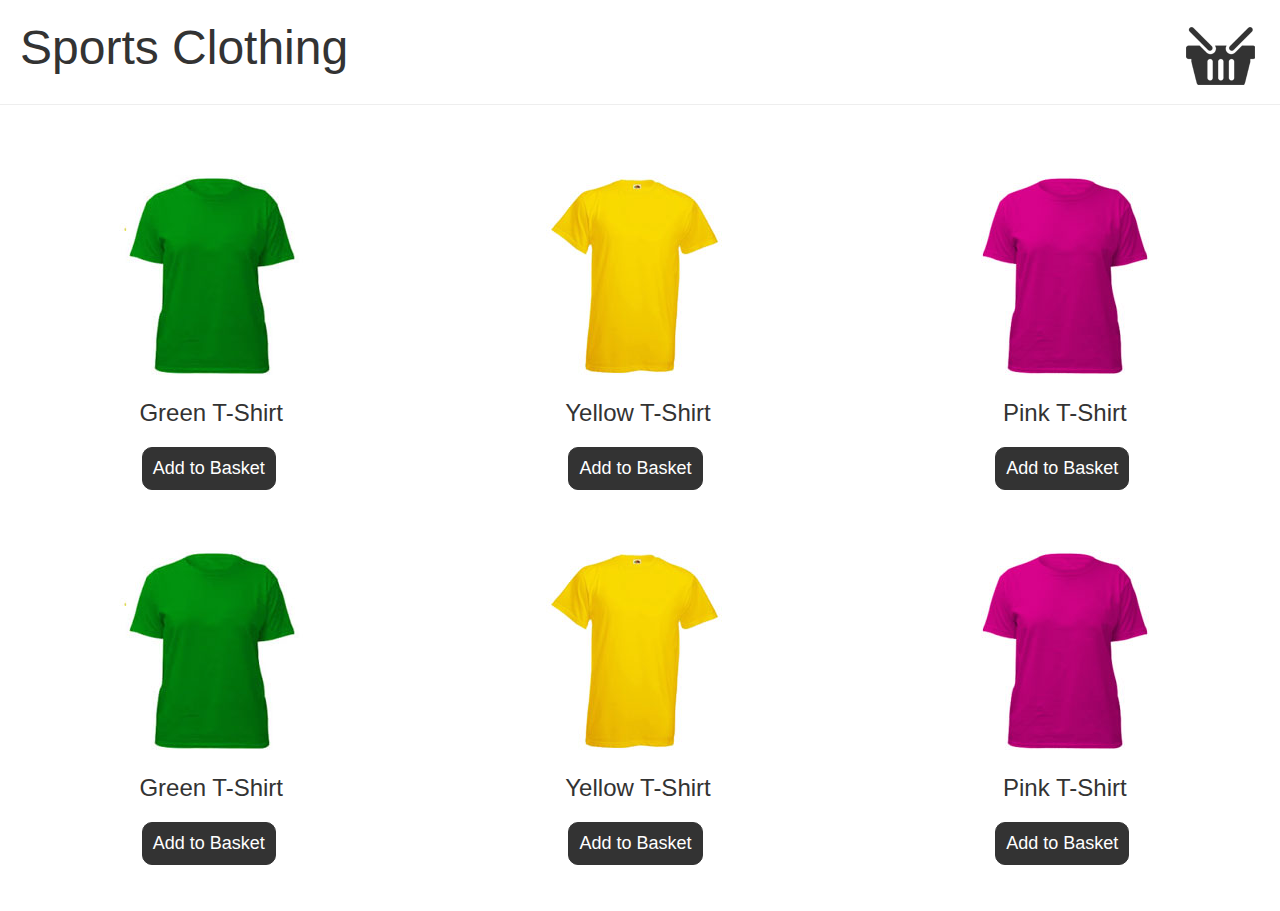
<file: index.html>
<!DOCTYPE html>
<head>
  <title>Basket Example</title>
  <link href="style.css" rel="stylesheet" type="text/css">
  <script src="https://code.jquery.com/jquery-1.12.3.min.js" integrity="sha256-aaODHAgvwQW1bFOGXMeX+pC4PZIPsvn2h1sArYOhgXQ=" crossorigin="anonymous"></script>
</head>
<body class="basket">
  <header>
    <h1>Sports Clothing</h1>
    <div class="basket-icon"><img src="img/basket.png"></div>
  </header>
  <ul class="products">
    <li>
      <img src="img/t-1.jpg">
      <h2>Green T-Shirt</h2>
      <button>Add to Basket</button>
    </li>
    <li>
      <img src="img/t-2.jpg">
      <h2>Yellow T-Shirt</h2>
      <button>Add to Basket</button>
    </li>
    <li>
      <img src="img/t-3.jpg">
      <h2>Pink T-Shirt</h2>
      <button>Add to Basket</button>
    </li>
    <li>
      <img src="img/t-1.jpg">
      <h2>Green T-Shirt</h2>
      <button>Add to Basket</button>
    </li>
    <li>
      <img src="img/t-2.jpg">
      <h2>Yellow T-Shirt</h2>
      <button>Add to Basket</button>
    </li>
    <li>
      <img src="img/t-3.jpg">
      <h2>Pink T-Shirt</h2>
      <button>Add to Basket</button>
    </li>
  </ul>
  <script>
    
  </script>
</body>
</file>
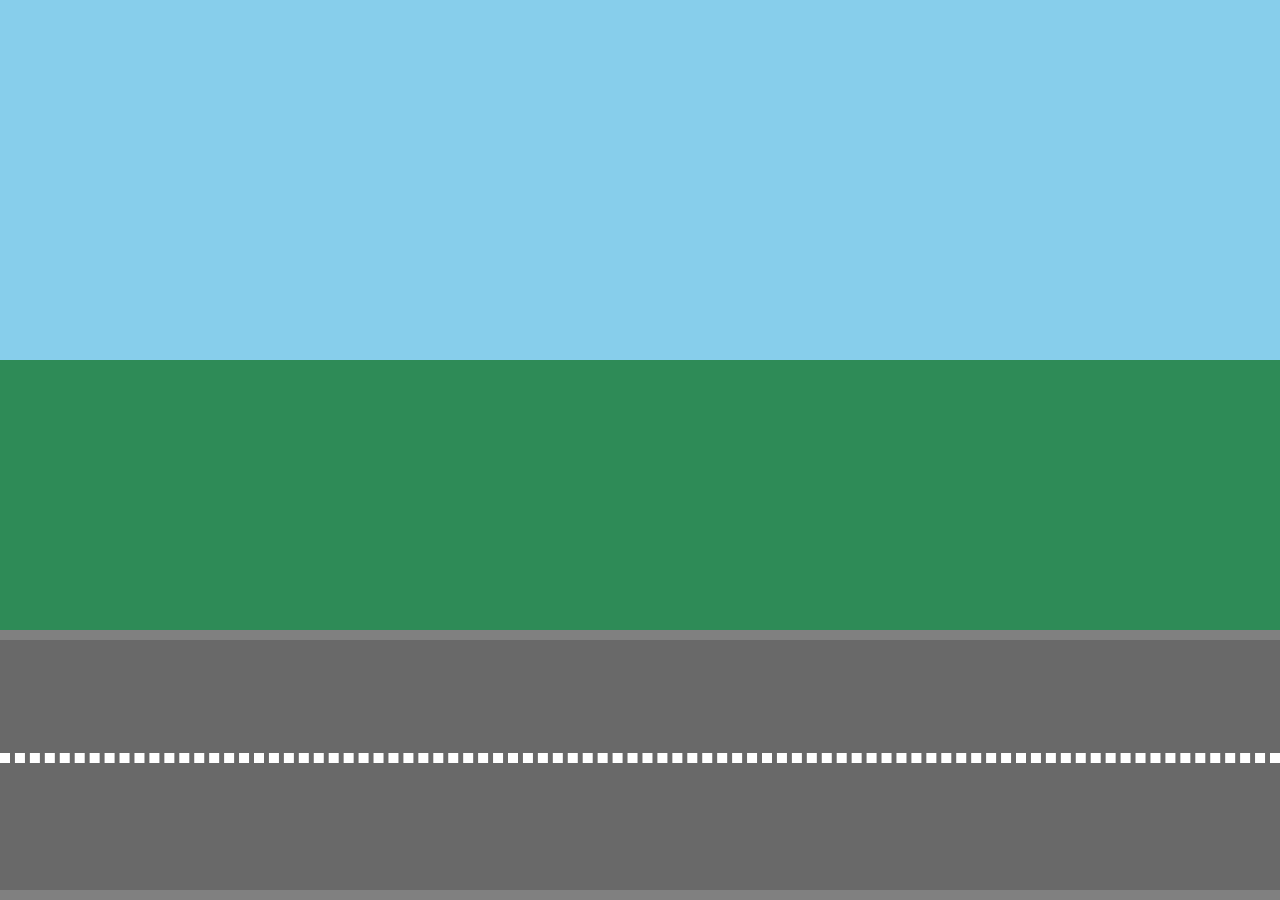
<file: mario-examples/index.html>
<!DOCTYPE html>
<head>
  <title>Mario Kart Animations</title>
  <link href="style.css" rel="stylesheet" type="text/css">
</head>
<body>
  <div class="sky"></div>
  <div class="grass"></div>
  <div class="road">
    <div class="lines"></div>
  </div>
</body>
</file>
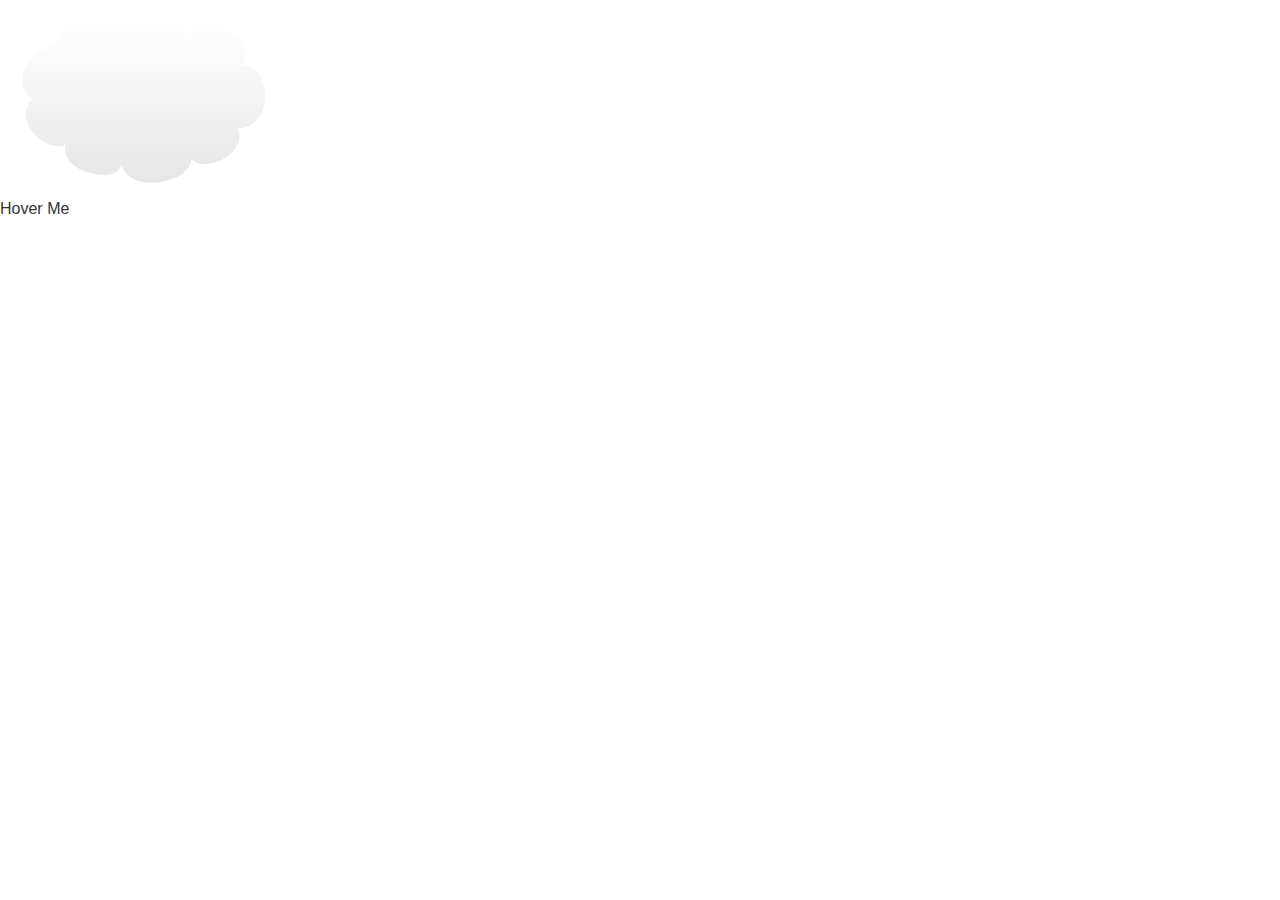
<file: index_#1_#2_#3.html>
<!DOCTYPE html>
<html lang="en">
<head>
    <meta charset="UTF-8">
    <meta name="viewport" content="width=device-width, initial-scale=1.0">
    <link rel="stylesheet" href="./style.css ">
    <title>Document</title>
</head>
<body>
    <div class="wrapper">
        <img src="./mario-examples/img/cloud.png" alt="cloud image">
        <div class="circle">Hover Me</div>
    </div>
</body>
</html>
</file>
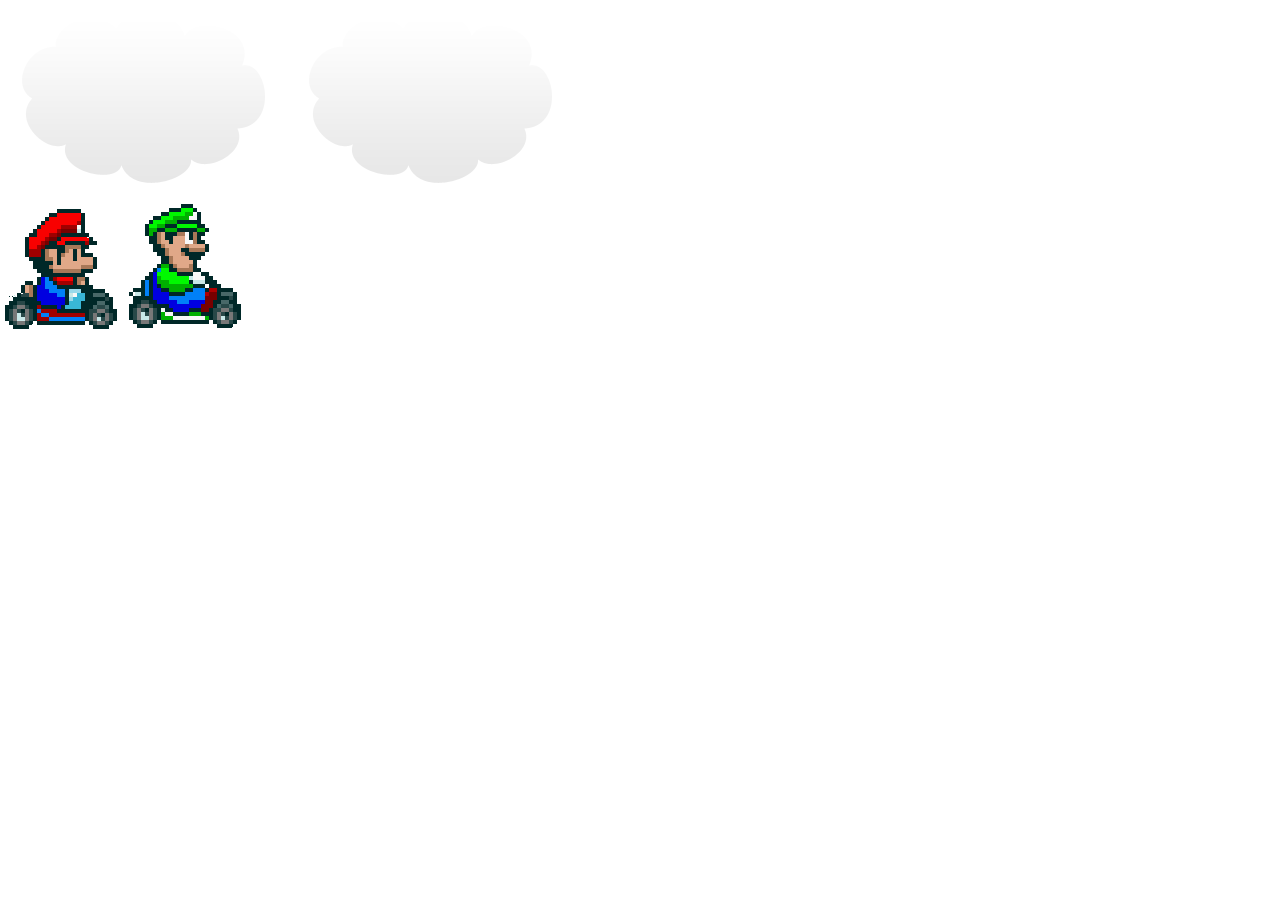
<file: index_#4_#5_#6_#7_#8_#9_#10.html>
<!DOCTYPE html>
<html lang="en">
<head>
    <meta charset="UTF-8">
    <meta name="viewport" content="width=device-width, initial-scale=1.0">
    <link rel="stylesheet" href="./style.css ">
    <title>Document</title>
</head>
<body>
    <div class="sky">
        <img class="cloud" src="./mario-examples/img/cloud.png" alt="cloud">
        <img class="cloud" src="./mario-examples/img/cloud.png" alt="cloud">
    </div>
    <div class="grass"></div>
    <div class="road">
        <div class="lines"></div>
        <img class="mario" src="./mario-examples/img/mario.png" alt="mario">
        <img class="luigi" src="./mario-examples/img/luigi.png" alt="mario">
    </div>
</body>
</html>
</file>
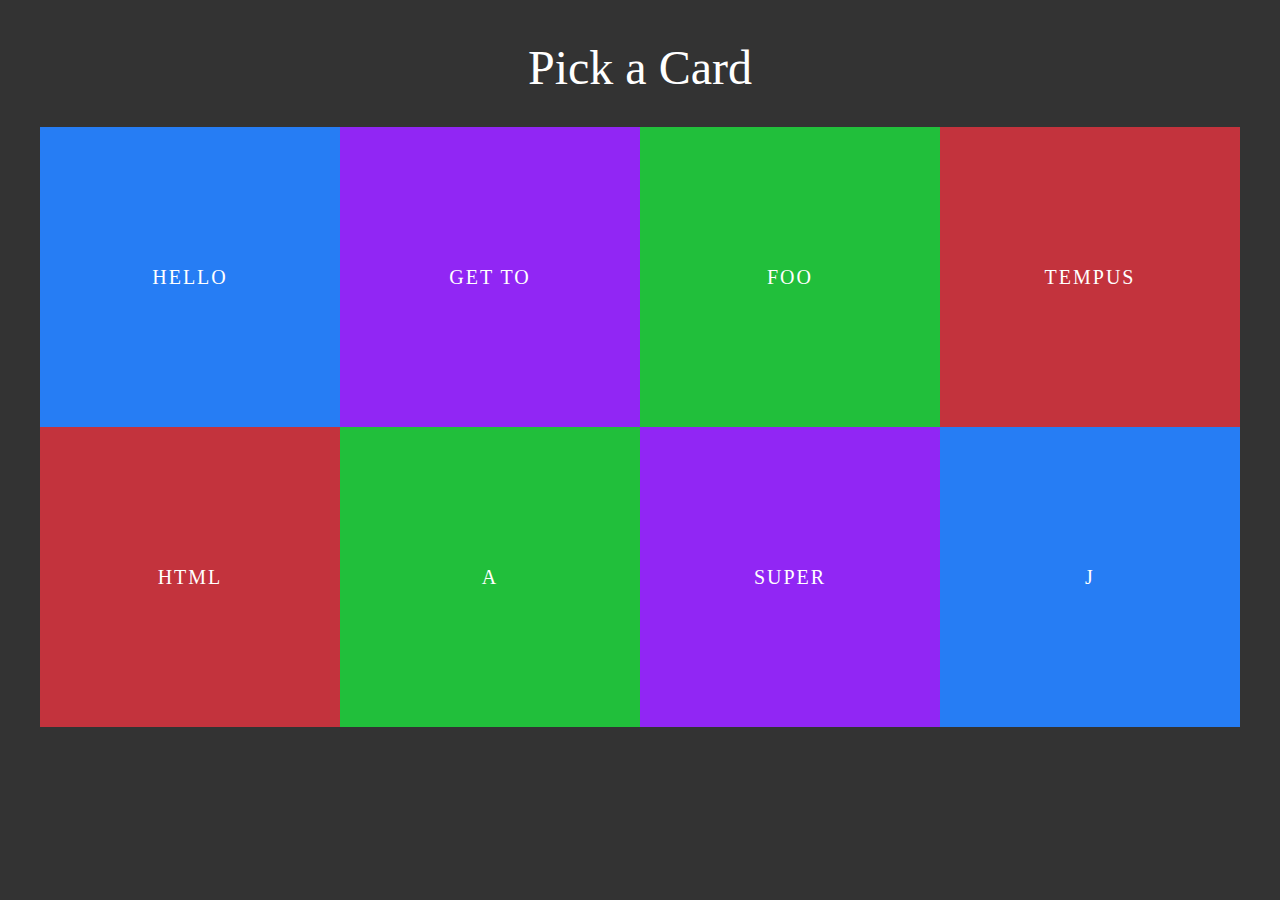
<file: rotate-examples/panels.html>
<!DOCTYPE html>
<head>
  <title>Basket Example</title>
  <link href="style.css" rel="stylesheet" type="text/css">
</head>
<body>
  <div class="wrapper">
    <h1>Pick a Card</h1>
    <ul class="panels">
      <li>
        <div class="front" style="background: #267df4">Hello</div>
        <div class="back" style="background: #4c8fea">World</div>
      </li>
      <li>
        <div class="front" style="background: #9126f4">Get to</div>
        <div class="back" style="background: #a144f7">The chopper</div>
      </li>
      <li>
        <div class="front" style="background: #21bf3b">foo</div>
        <div class="back" style="background: #4dd763">bar</div>
      </li>
      <li>
        <div class="front" style="background: #c3333d">tempus</div>
        <div class="back" style="background: #e74853">fugit</div>
      </li>
      <li>
        <div class="front" style="background: #c3333d">html</div>
        <div class="back" style="background: #e74853">rocks</div>
      </li>
      <li>
        <div class="front" style="background: #21bf3b">A</div>
        <div class="back" style="background: #4dd763">B</div>
      </li>
      <li>
        <div class="front" style="background: #9126f4">Super</div>
        <div class="back" style="background: #a144f7">Mariokart</div>
      </li>
      <li>
        <div class="front" style="background: #267df4">j</div>
        <div class="back" style="background: #4c8fea">Query</div>
      </li>
    </ul>
  </div>
</body>
</file>
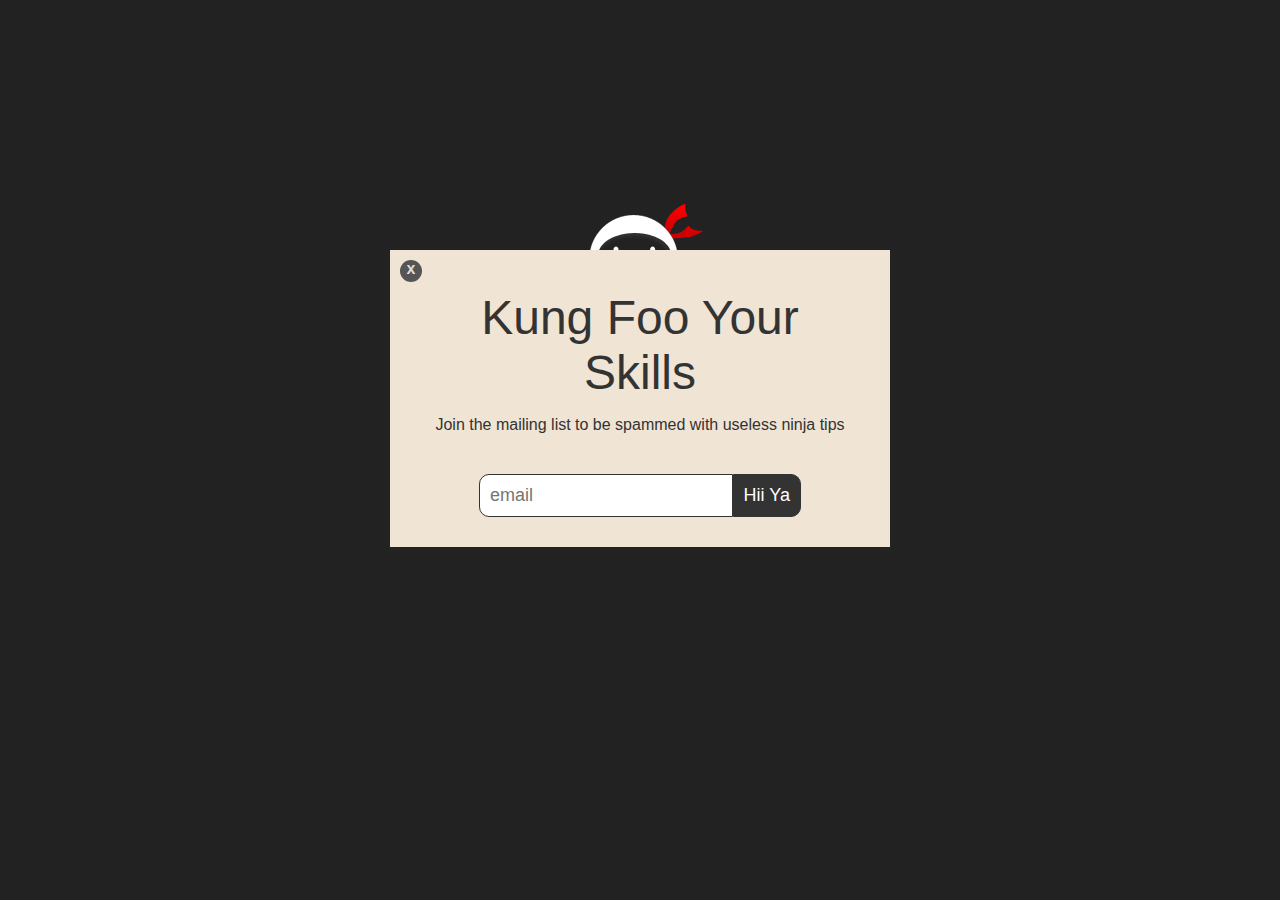
<file: web-examples/pop-up.html>
<!DOCTYPE html>
<head>
  <title>Pop-up Example</title>
  <link href="style.css" rel="stylesheet" type="text/css">
</head>
<body class="pop-up">
  <div id="pop-up">
    <img src="img/ninja.png">
    <div class="container">
      <h1>Kung Foo Your Skills</h1>
      <p>Join the mailing list to be spammed with useless ninja tips</p>
      <input type="email" placeholder="email" required>
      <button>Hii Ya</button>
      <div class="cross">x</div>
    </div>
  </div>
</body>
</file>
<file: style.css>
/*// POP-UP BASE STYLES //*/

body {
    margin: 0;
    position: relative;
}

body.pop-up {
    background: #222;
}

* {
    font-family: Calibri, sans-serif;
    font-weight: normal;
    color: #333;
}

h1 {
    font-size: 48px;
    margin: 10px 0;
}

p {
    margin-bottom: 40px;
}

#pop-up {
    position: relative;
    top: 200px;
    width: 500px;
    margin: 0 auto;
    text-align: center;
}

#pop-up .container {
    background: #f0e4d4;
    padding: 30px;
    position: absolute;
    top: 50px;
    width: 100%;
    box-sizing: border-box;
}

#pop-up input {
    padding: 10px;
    border: 0;
    border-radius: 10px 0 0 10px;
    border: 1px solid #333;
    font-size: 18px;
}

button {
    padding: 10px;
    border: 0;
    color: #fff;
    background: #333;
    margin-left: -5px;
    margin-left: -5px;
    border-radius: 0 10px 10px 0;
    border: 1px solid #333;
    font-size: 18px;
}

.cross {
    position: absolute;
    top: 10px;
    left: 10px;
    background: #555;
    color: #ddd;
    font-weight: bold;
    width: 22px;
    height: 22px;
    text-align: center;
    border-radius: 11px;
}

/*// POP-UP ANIMATION STYLES //*/

#pop-up{
    top: -400px;
    transform-origin: 10px 10px;
    animation: drop 0.5s ease forwards,
                swing 2s 3s ease forwards;
}

@keyframes drop{
    0%{}
    70%{ transform: translate(700px) }
    100%{ transform: translateY(650px); opacity: 1;}
}

@keyframes swing{
    0%{transform: translateY(650px) rotateZ(0deg)}
    40%{transform: translateY(650px) rotateZ(90deg)}
    70%{transform: translateY(650px) rotateZ(70deg)}
    100%{transform: translateY(650px) rotateZ(75deg)}
}


/*// BASKET BASE STYLES //*/

header {
    padding: 10px 20px;
    border-bottom: 1px solid #eee;
    background: #fff;
}

header:after {
    display: block;
    content: "";
    clear: both;
}

.basket ul {
    padding: 0;
    margin-top: 40px;
}

.basket li {
    display: inline-block;
    list-style-type: none;
    width: 30%;
    margin: 30px 1.5%;
    text-align: center;
}

.basket button {
    border-radius: 10px;
    cursor: pointer;
}

.basket header div {
    float: right;
    position: relative;
    z-index: 1;
}

.basket header h1 {
    float: left;
}

/*// BASKET ANIMATION STYLES //*/
</file>
<file: mario-examples/style.css>
/*// BASE STYLES //*/

html, body{
  height: 100%;
  width:100%;
  overflow: hidden;
  margin: 0;
}

.grass, .sky, .road{
  position: relative;
}

.sky{
  height: 40%;
  background: skyblue;
}

.grass{
  height: 30%;
  background: seagreen;
}

.road{
  height: 30%;
  background: dimgrey;
  box-sizing: border-box;
  border-top: 10px solid grey;
  border-bottom: 10px solid grey;
  width: 100%;
}

.lines{
  box-sizing: border-box;
  border: 5px dashed #fff;
  height: 0px;
  width: 100%;
  position: absolute;
  top: 45%;
}

/*// ELEMENTS TO ANIMATE //*/



/*// KEYFRAMES //*/
</file>
<file: rotate-examples/style.css>
body{
  background: #333;
  font-family: verdana;
}

.wrapper{
  width: 100%;
  max-width: 1200px;
  margin: 40px auto;
}

h1{
  color: #fff;
  font-weight: normal;
  text-align: center;
  font-size: 48px;
}

.panels{
  list-style-type: none;
  padding: 0;
}

.panels li{
  position: relative;
  width: 25%;
  margin: 0;
  display: block;
  box-sizing: border-box;
  float: left
}

.panels li div{
  width: 100%;
  padding: 50% 0;
  text-align: center;
  color: #fff;
  font-size: 20px;
  text-transform: uppercase;
  letter-spacing: 2px;
  line-height: 0;
  cursor: pointer;
}

/*// ANIMATION STYLES //*/

.panels div.back{
  transform: rotateY(90deg);
}

.panels div.front {
  position: absolute;
}

.panels li:hover div.front{
  animation: twirl 0.2s ease-in forwards;
}

.panels li:hover div.bback{
  animation: twirl 0.2s 0.2s ease-out forwards reverse;
}

@keyframes twirl{
  0%{ transform: rotateY(0deg) }
  100%{ transform: rotateY(90deg) }
}
</file>
<file: web-examples/style.css>
/*// POP-UP BASE STYLES //*/

body{margin: 0; position: relative;}
body.pop-up{background: #222;}
*{
  font-family: Calibri, sans-serif; 
  font-weight: normal;
  color: #333;
}
h1{
  font-size: 48px;
  margin: 10px 0;
}
p{
  margin-bottom: 40px;
}
#pop-up{
  position: relative; 
  top: 200px; 
  width: 500px; 
  margin: 0 auto; 
  text-align: center;
}
#pop-up .container{
  background: #f0e4d4; 
  padding: 30px; 
  position: absolute; 
  top: 50px; 
  width: 100%; 
  box-sizing: border-box;
}
#pop-up input{
  padding: 10px;
  border: 0;
  border-radius: 10px 0 0 10px;
  border: 1px solid #333;
  font-size: 18px;
}
button{
  padding: 10px;
  border: 0;
  color: #fff;
  background: #333;
  margin-left: -5px;
  margin-left: -5px;
  border-radius: 0 10px 10px 0;
  border: 1px solid #333;
  font-size: 18px;
}
.cross{
  position: absolute;
  top: 10px;
  left: 10px;
  background: #555;
  color: #ddd;
  font-weight: bold;
  width: 22px;
  height: 22px;
  text-align: center;
  border-radius: 11px;
}

/*// POP-UP ANIMATION STYLES //*/


/*// BASKET BASE STYLES //*/

header{
  padding: 10px 20px;
  border-bottom: 1px solid #eee;
  background: #fff;
}
header:after{
  display: block;
  content: "";
  clear: both;
}
.basket ul{
  padding: 0;
  margin-top: 40px;
}
.basket li{
  display: inline-block;
  list-style-type: none;
  width: 30%;
  margin: 30px 1.5%;
  text-align: center;
}
.basket button{
  border-radius: 10px;
  cursor: pointer;
}
.basket header div{
  float: right;
  position: relative;
  z-index: 1;
}
.basket header h1{
  float: left;
}

/*// BASKET ANIMATION STYLES //*/

.zoom{
  position: absolute;
  top: 40px;
  right: 50%;
  width: 40px;
  opacity: 0;
  animation: zoom 1s ease forwards;
}

@keyframes zoom{
  0%{opacity: 0}
  50%{opacity: 1}
  100%{opacity: 0}
}
</file>
